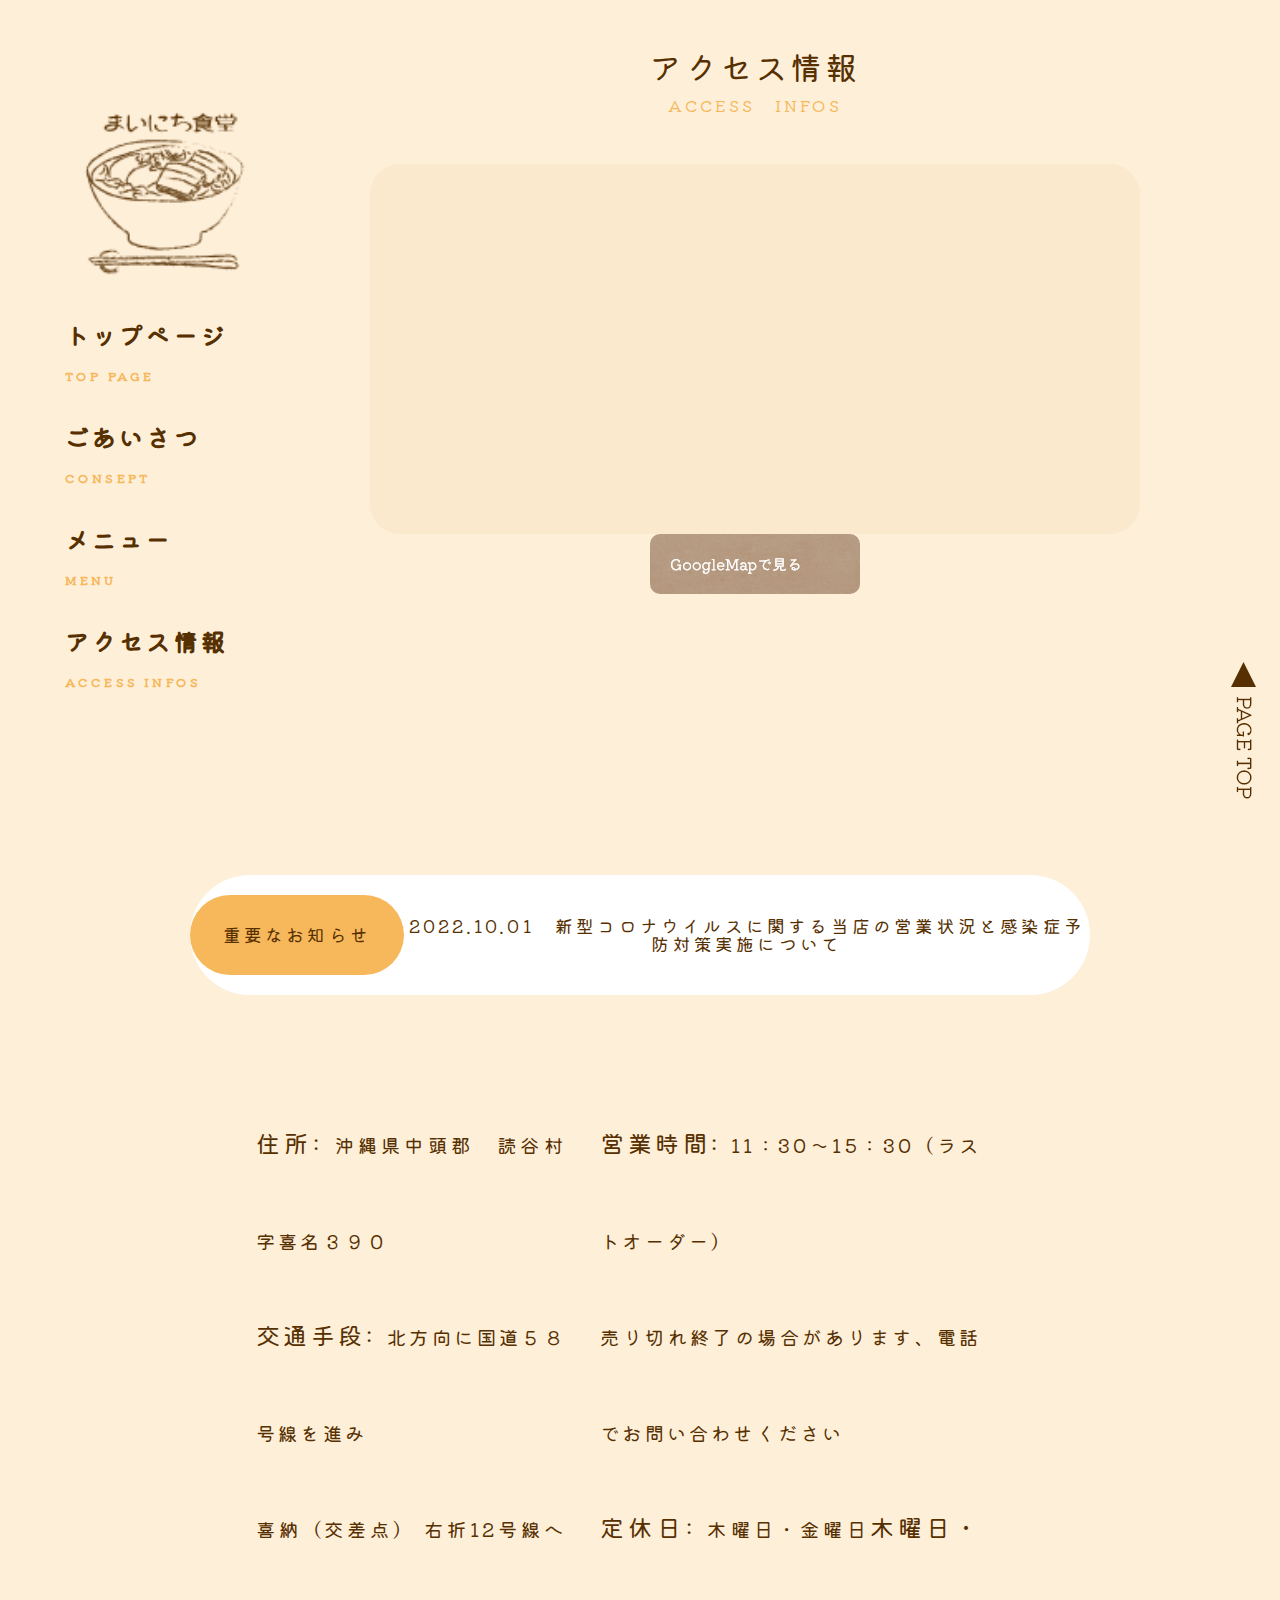
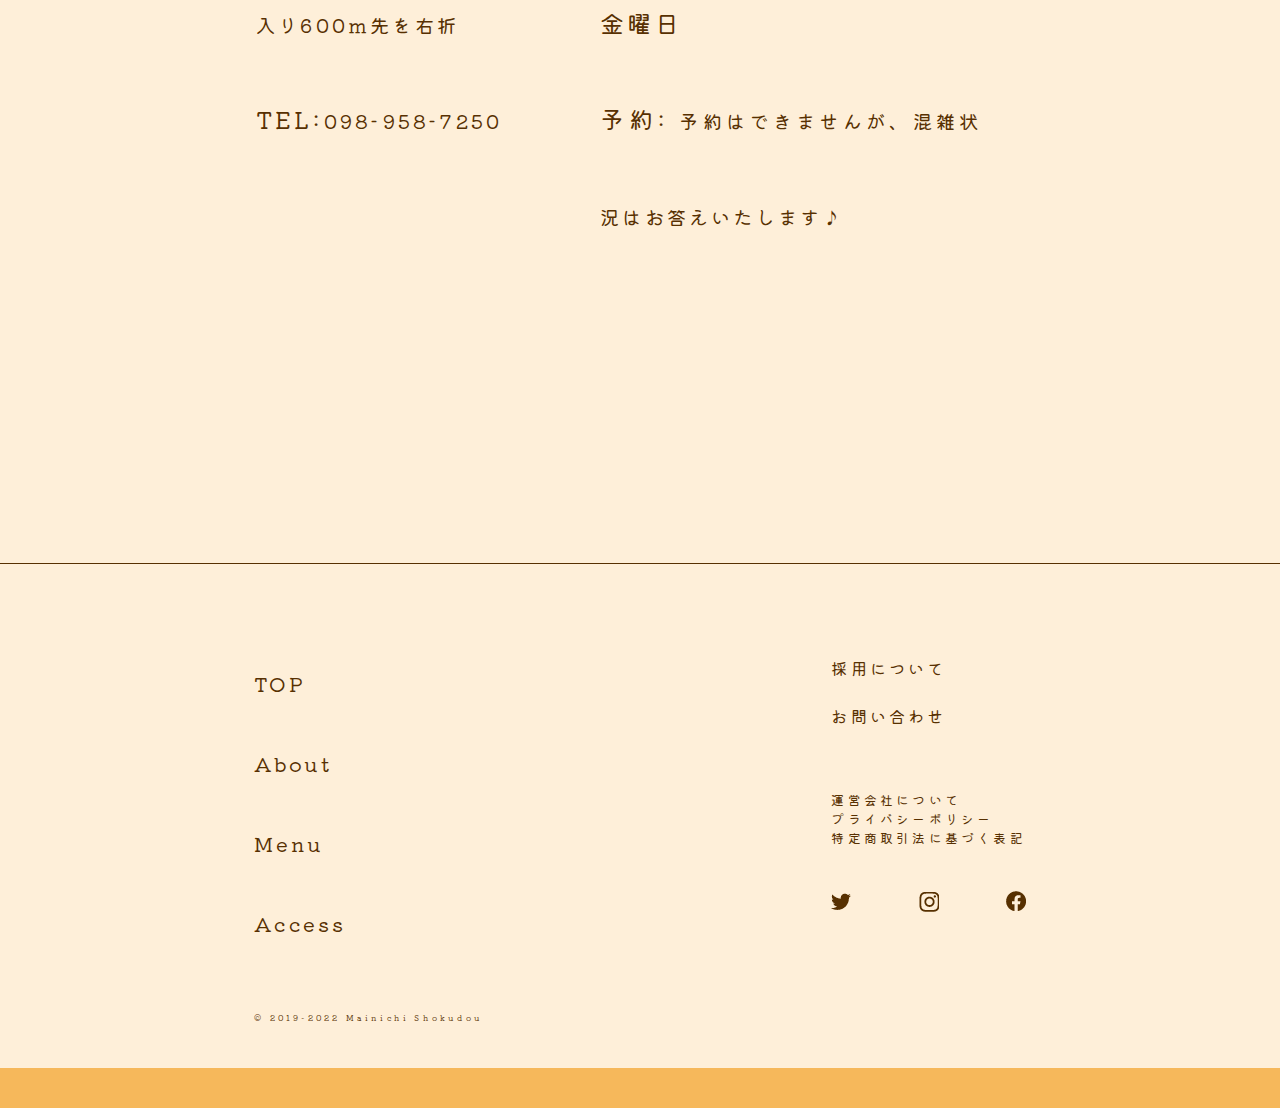
<file: access.html>
<!DOCTYPE html>
<html lang="ja">

<head>
  <meta charset="UTF-8">
  <meta http-equiv="X-UA-Compatible" content="IE=edge">
  <meta name="viewport" content="width=device-width, initial-scale=1.0">
  <link rel="stylesheet" href="css/reset.css">
  <link rel="preconnect" href="https://fonts.googleapis.com">
  <link rel="preconnect" href="https://fonts.gstatic.com" crossorigin>
  <link href="https://fonts.googleapis.com/css2?family=Kaisei+Decol&family=Kiwi+Maru:wght@300;400;500&display=swap"
    rel="stylesheet">
  <link rel="stylesheet" href="css/style2.css">

  <title>アクセス情報</title>
</head>

<body id="access">
  <div class="page">
    <header class="header">
      <section class="header">
        <div class="header-left">
          <div class="logo">
            <h1><img src="images/logo.png" alt="まいにち食堂"></h1>
          </div>
          <nav>
            <ul>
              <li><a href="index.html">トップページ<br><span>TOP PAGE</span> </a></li>
              <li><a href="#">ごあいさつ<br><span>CONSEPT</span></a></li>
              <li><a href="menu.html">メニュー<br><span>MENU</span></a></li>
              <li><a href="access.html">アクセス情報<br><span>ACCESS INFOS</span></a></li>
            </ul>
          </nav>
        </div>
        <div class="mainvisual">
          <h2>アクセス情報<br>
            <span>ACCESS　INFOS<br>
          </h2>
          <iframe
            src="https://www.google.com/maps/embed?pb=!1m18!1m12!1m3!1d3573.682656798994!2d127.7522161153387!3d26.401438288267585!2m3!1f0!2f0!3f0!3m2!1i1024!2i768!4f13.1!3m3!1m2!1s0x34e5111cbd21d3b5%3A0x130b7fa8ff5a4ce6!2z5rKW57iE44Gd44Gw5bCC6ZaA5bqX44G-44GE44Gr44Gh6aOf5aCCIG1haW5pY2hpc3lva3Vkbw!5e0!3m2!1sja!2sjp!4v1667779823649!5m2!1sja!2sjp"
            width="600" height="450" style="border:0;" allowfullscreen="" loading="lazy"
            referrerpolicy="no-referrer-when-downgrade"></iframe>
          <!-- <img src="images/access-map.jpg" alt="まいにち食堂の地図"> -->
          <p><a href="https://g.page/mainichishokudo-yomitan?share"><img src="images/access-googlemap-button.png"
                alt="googleマップで見る"></a></p>

        </div>
      </section>
    </header>


    <main>

      <section class="notice">
        <div class="notice_inner">
          <h3>重要なお知らせ</h3>
          <p>2022.10.01　新型コロナウイルスに関する当店の営業状況と感染症予防対策実施について</p>
        </div>
      </section>
      <section class="infos">
        <div class="info-left">
          <ul>
            <li>住所: <span>沖縄県中頭郡　読谷村字喜名３９０</span></li>
            <li>交通手段: <span>北方向に国道５８号線を進み<br>喜納（交差点）
                右折12号線へ入り600ｍ先を右折</span></li>
            <li>TEL:<span>098-958-7250</span></li>
          </ul>
        </div>
        <div class="info-right">
          <ul>
            <li>営業時間:<span> 11：30～15：30（ラストオーダー）<br>
                売り切れ終了の場合があります、電話でお問い合わせください</span></li>
            <li>定休日: <span>木曜日・金曜日</span>木曜日・金曜日</li>
            <li>予約: <span>予約はできませんが、混雑状況はお答えいたします♪</span></li>
          </ul>
        </div>
      </section>
      <p class="scroll-fade"><a href="index.html"><img src="images/page-top.png" alt="トップページへ"></a></p>
    </main>
    <footer>
      <div class="footer-nav">
        <div class="nav-left">
          <ul class="nav-main">
            <li><a href="index.html">TOP</a></li>
            <li><a href="index.html">About</a></li>
            <li><a href="menu.html">Menu</a></li>
            <li><a href="access.html">Access</a></li>
          </ul>
          <p class="copy">&copy; 2019-2022 Mainichi Shokudou</p>
        </div>
        <div class="nav-right">
          <ul class="side">
            <li><a href="#">採用について</a></li>
            <li><a href="#">お問い合わせ</a></li>
          </ul>
          <ul class="nav-info">
            <li><a href="#">運営会社について</a></li>
            <li><a href="#">プライバシーポリシー</a></li>
            <li><a href="#">特定商取引法に基づく表記</a></li>
          </ul>
          <ul class="sns-icon">
            <li><a href="#"><img src="images/footer-twitter-icon.png" alt="TWITTER"></a></li>
            <li><a href="#"><img src="images/footer-insta-icon.png" alt="INSTAGRAM"></a></li>
            <li><a href="#"><img src="images/footer-fb-icon.png" alt="FACEBOOK"></a></li>
          </ul>
        </div>
      </div>
      <div class="blank"></div>
    </footer>
</body>

</html>
</file>
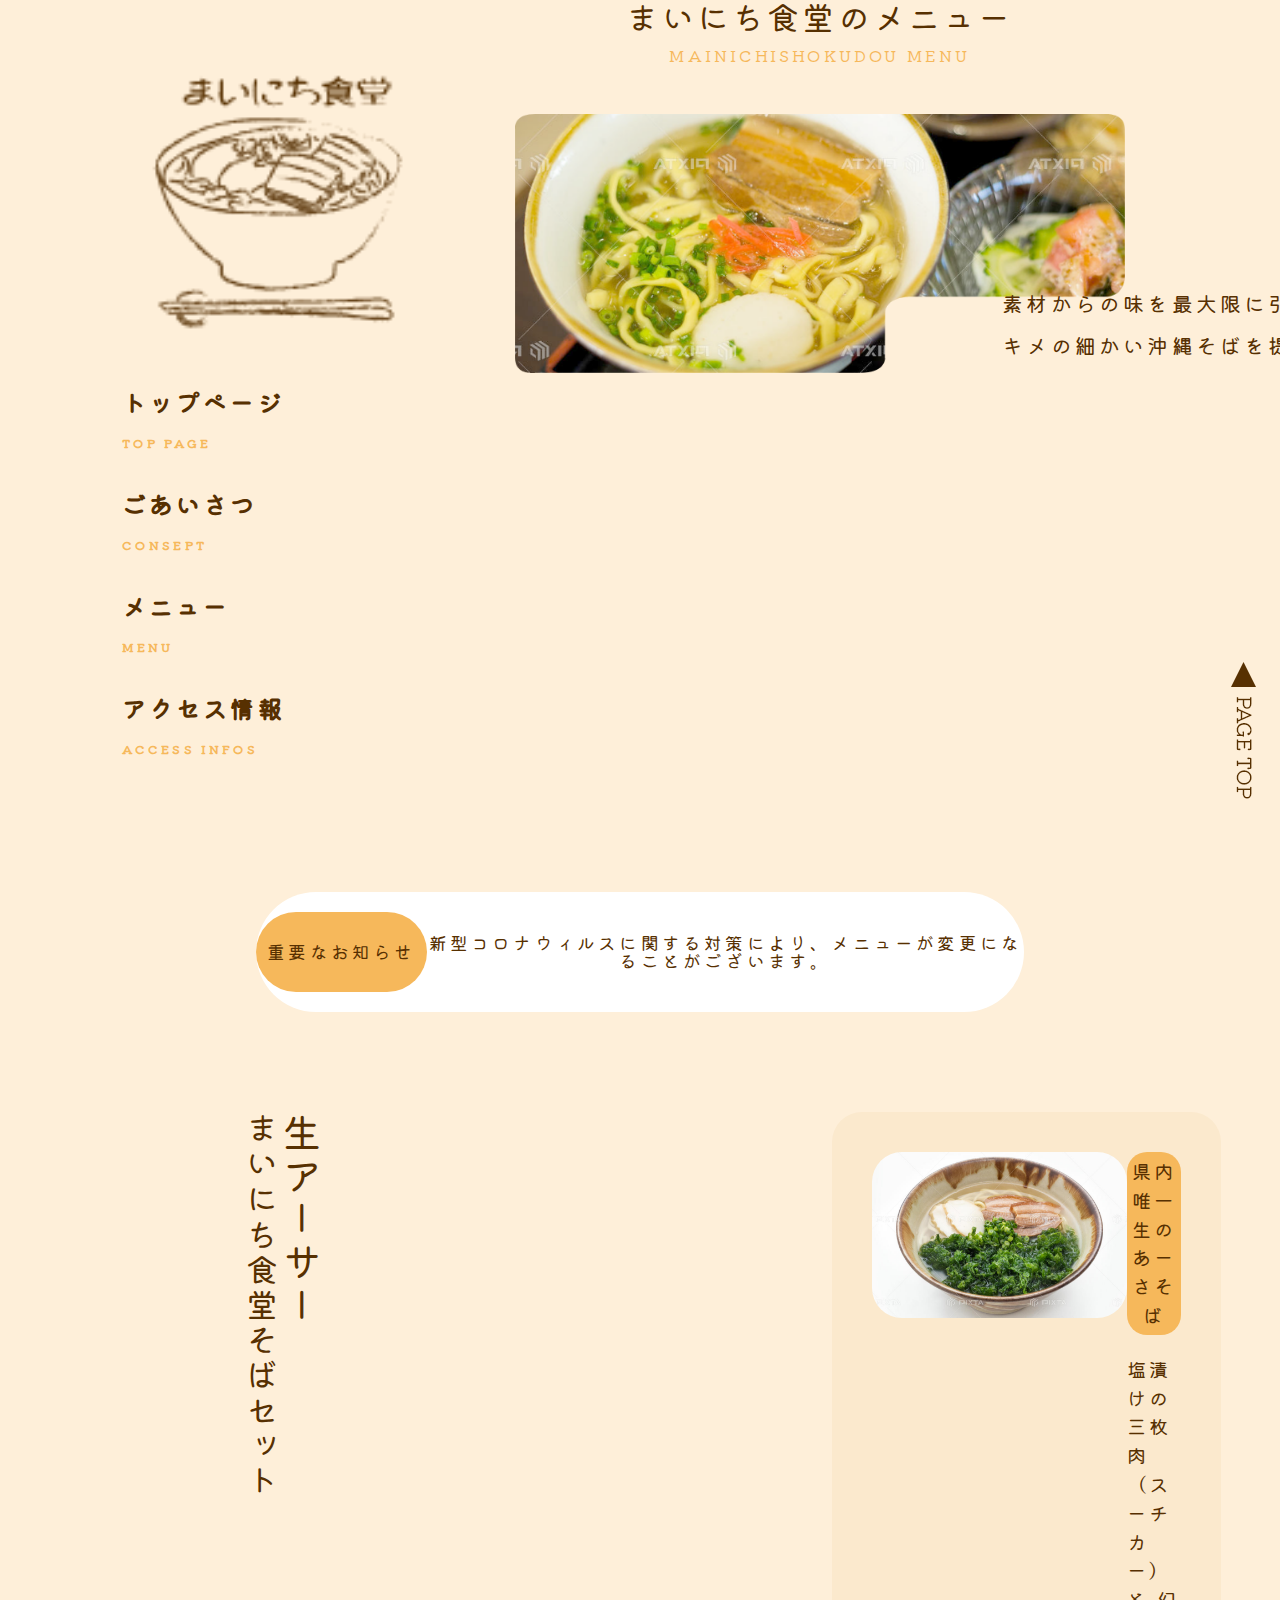
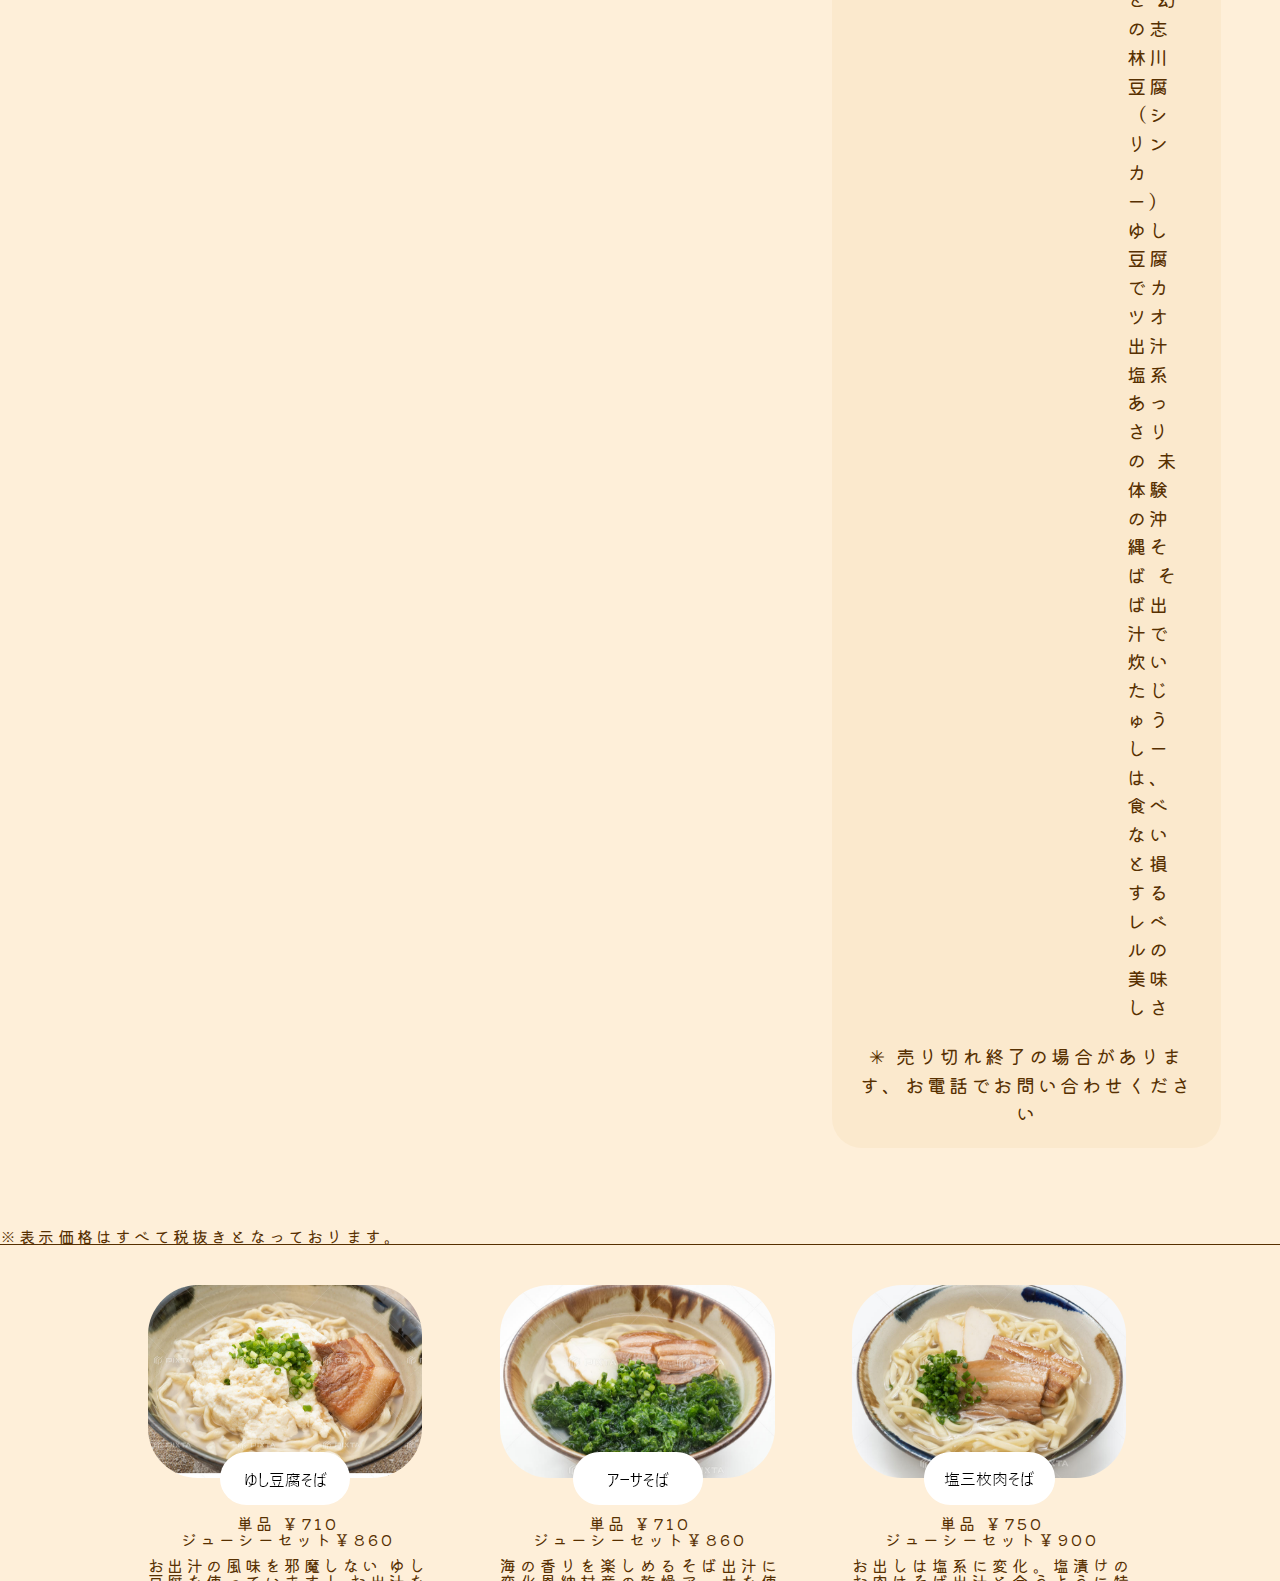
<file: menu.html>
<!DOCTYPE html>
<html lang="ja">

<head>
  <meta charset="UTF-8">
  <meta http-equiv="X-UA-Compatible" content="IE=edge">
  <meta name="viewport" content="width=device-width, initial-scale=1.0">
  <link rel="stylesheet" href="css/reset.css">
  <link rel="preconnect" href="https://fonts.googleapis.com">
  <link rel="preconnect" href="https://fonts.gstatic.com" crossorigin>
  <link href="https://fonts.googleapis.com/css2?family=Kaisei+Decol&family=Kiwi+Maru:wght@300;400;500&display=swap"
    rel="stylesheet">
  <link rel="stylesheet" href="css/style2.css">

  <title>沖縄そばメニュー｜まいにち食堂</title>
</head>

<body id="menu">
  <div class="page">
    <header class="header">
      <section class="header">
        <div class="header-left">
          <div class="logo">
            <h1><img src="images/logo.png" alt="まいにち食堂"></h1>
          </div>
          <nav>
            <ul>
              <li><a href="index.html">トップページ<br><span>TOP PAGE</span> </a></li>
              <li><a href="#">ごあいさつ<br><span>CONSEPT</span></a></li>
              <li><a href="index.html">メニュー<br><span>MENU</span></a></li>
              <li><a href="access.html">アクセス情報<br><span>ACCESS INFOS</span></a></li>
            </ul>
          </nav>
        </div>
        <div class="mainvisual">
          <h2>まいにち食堂のメニュー<br>
            <span>MAINICHISHOKUDOU MENU<br>
          </h2>
          <img src="images/concept-top.png" alt="まいにち食堂">
          <div class="main-visual-about">
            <p>素材からの味を最大限に引き出し<br>
              キメの細かい沖縄そばを提供しています</p>
          </div>
        </div>
      </section>
    </header>



    <main>
      <section class="notice">
        <div class="notice_inner">
          <h3>重要なお知らせ</h3>
          <p>新型コロナウィルスに関する対策により、メニューが変更になることがございます。</p>
        </div>
      </section>

      <section class="recommend">
        <div class="recommend-left">
          <h2>生アーサー<br><span>まいにち食堂そばセット</span></h2>
        </div>
        <div class="recommend-right">
          <div class="wrapper">
            <div class="right-visual">
              <img src="images/menu-namaasasoba.png" alt="生アーサーそばセット">
            </div>
            <div class="right-about">
              <h3>県内唯一　生のあーさそば</h3>
              <p class="nama-a-sa">塩漬けの三枚肉（スーチカー）と
                幻の志林川豆腐（シリンカー）
                ゆし豆腐でカツオ出汁塩系あっさりの
                未体験の沖縄そば
                そば出汁で炊いたじゅうしーは、
                食べないと損するレベルの美味しさ</p>
            </div>
          </div>
          <p class="note">✳︎ 売り切れ終了の場合があります、お電話でお問い合わせください</p>
        </div>
      </section>


      <section class="content-menu">
        <p class="note">※表示価格はすべて税抜きとなっております。</p>
        <div class="menu-wrapper">
          <article class="manu-card">
            <img src="images/menu-yushidouhu.png" alt="ゆし豆腐そば">
            <h4>単品 ￥710<br>ジューシーセット￥860</h4>
            <p>お出汁の風味を邪魔しない
              ゆし豆腐を使っています！
              お出汁を楽しみたい人にオススメ</p>
          </article>
          <article class="manu-card">
            <img src="images/menu-asasoba.png" alt="アーサそば">
            <h4>単品 ￥710<br>ジューシーセット￥860</h4>
            <p>海の香りを楽しめるそば出汁に変化恩納村産の乾燥アーサを使用しています。</p>
          </article>
          <article class="manu-card">
            <img src="images/menu-shiosannmainiku.png" alt="塩三枚肉そば">
            <h4>単品 ￥750<br>ジューシーセット￥900</h4>
            <p>お出しは塩系に変化。塩漬けのお肉はそば出汁と合うように特性のスーチカーは、隠し味が見破れたら食通！！</p>
          </article>
          <article class="manu-card">
            <img src="images/menu-so-ki.png" alt="軟骨ソーキそば">
            <h4>単品 ￥750<br>ジューシーセット￥900</h4>
            <p>お出汁は甘めに変化。丁寧に仕込んだ軟骨は、コラーゲンたっぷりのトロトロをお楽しみください！！
            </p>
          </article>
          <article class="manu-card">
            <img src="images/menu-sanmainiku.png" alt="三枚肉そば">
            <h4>単品 ￥750<br>ジューシーセット￥900</h4>
            <p>お出汁は甘めに変化。大きな三枚肉は、お箸で切れるほど柔らかく仕上げました。</p>
          </article>
        </div>
      </section>
      <p class="scroll-fade"><a href="index.html"><img src="images/page-top.png" alt="トップページへ"></a></p>
    </main>
    <footer>
      <div class="footer-nav">
        <div class="nav-left">
          <ul class="nav-main">
            <li><a href="index.html">TOP</a></li>
            <li><a href="index.html">About</a></li>
            <li><a href="menu.html">Menu</a></li>
            <li><a href="access.html">Access</a></li>
          </ul>
          <p class="copy">&copy; 2019-2022 Mainichi Shokudou</p>
        </div>
        <div class="nav-right">
          <ul class="side">
            <li><a href="#">採用について</a></li>
            <li><a href="#">お問い合わせ</a></li>
          </ul>
          <ul class="nav-info">
            <li><a href="#">運営会社について</a></li>
            <li><a href="#">プライバシーポリシー</a></li>
            <li><a href="#">特定商取引法に基づく表記</a></li>
          </ul>
          <ul class="sns-icon">
            <li><a href="#"><img src="images/footer-twitter-icon.png" alt="TWITTER"></a></li>
            <li><a href="#"><img src="images/footer-insta-icon.png" alt="INSTAGRAM"></a></li>
            <li><a href="#"><img src="images/footer-fb-icon.png" alt="FACEBOOK"></a></li>
          </ul>
        </div>
      </div>
    </footer>
  </div>
</body>

</html>
</file>
<file: css/style2.css>
body {
  background-color:
    #FEEFD9;
  /* background-image: url(../images/background-img.png); */
  background-repeat: repeat;
  font-family: 'Kaisei Decol', serif;
  font-family: 'Kiwi Maru', serif;
  font-size: 1em;
  letter-spacing: 0.2em;
  color: #573001;
  width: 100%;
  border-bottom: 40px solid #F6B85B;
}

/*----------------
header
----------------*/

header {
  margin: 50px auto;
  width: 90%;
}

.header {
  margin: 50px;
  display: flex;
  justify-content: space-around;
  height: auto;
  text-align: center;
  margin: 0 auto;
  margin-bottom: 250px;
}

.logo h1 img {
  width: 90%
}

.header-left {
  width: 20%;
  text-align: left;
  font-size: 1.5em;
  font-weight: bold;
  margin-top: 40px;
}

.header-left nav ul {
  margin-top: 20px;
  line-height: 1.5;
  text-align: left;
}

.header-left nav span {
  color: #F6B85B;
  font-size: .5em;
}

.header-left nav ul li {
  margin-bottom: 30px;
}

.header-left nav ul li :hover {
  color: #F6B85B;
}

.header .mainvisual {
  width: 80%;
}

.header .mainvisual .soba {
  text-align: center;
  width: 80%;

}

.header .mainvisual .recommendation-image {
  text-align: left;
  margin-top: -120px;
  width: 20%;
}

.header .mainvisual .recommendation-image img {
  object-fit: cover;
}

.header .mainvisual .sns {
  height: 40px;
  width: 50%;
  text-align: right;
  margin-right: 0;
  margin-left: auto;
  margin-top: 70px;
}

.header .mainvisual .sns ul {
  display: flex;
  justify-content: space-between;
  align-items: center;
  font-size: 1.5em;
}

.header .mainvisual .sns ul li {
  margin-left: 20px;
}

/*----------------
メイン
----------------*/
main {
  margin-bottom: 300px;

}

main .scroll-fade {
  position: fixed;
  bottom: 100px;
  right: 20px;
}


/*----------------
メイン・お知らせ
----------------*/
main .notice {
  background-color: #fff;
  width: 60%;
  height: 120px;
  border-radius: 60px;
  text-align: center;
  margin: 0 auto;
  margin-bottom: 100px;
  font-size: 1.1em;
}

main .notice_inner {
  display: flex;
  align-items: center;
  justify-content: space-evenly;
  height: 40px;
  font-size: 1em;
  position: relative;
  top: 40px;
  left: 0px;
}

main .notice_inner h3 {
  background-color: #F6B85B;
  height: 80px;
  display: flex;
  justify-content: center;
  align-items: center;
  border-radius: 50px;
  width: 30%;
  text-align: center;
}

main .notice_inner p {
  margin-left: 0px auto;
}


/*----------------
メイン・コンセプト
----------------*/
main .concept {
  width: 90%;
  margin: 0 0 300px auto;
}

.concept_button img {
  width: 50%;
  object-fit: cover;
  margin-left: 200px;
  margin-top: 100px;
}

.concept_wrapper {
  display: flex;
  justify-content: flex-end;
  align-items: center;
}

.concept-left {
  display: flex;
  justify-content: space-between;
  background-image: url(../images/concept-txt.png);
  background-repeat: no-repeat;
  background-position: left top;
}



.concept_title {
  display: flex;
  justify-content: space-between;
  margin-right: 10px;
  font-size: 1.5em;
  padding: 50px;

}

.concept-left img.concept_meinvisual {
  width: 1000px;
  object-fit: cover;
  border-radius: 50px 0 0 50px;
  margin-left: 100px;
  margin-right: -100px;
}

.concept_title h2 {
  writing-mode: vertical-rl;
  font-size: 2.5em;
  margin-right: 20px;
}

.concept_title img {
  margin-top: 30px;
  width: 130%;
}

.concept_title .concept-left .about {
  line-height: 1.5;
  min-width: 100px;
  margin: 50px 50px 0 50px;
}

.about {
  margin-top: 60px;
  font-size: 1.2em;
  line-height: 1.7;
  width: 350px;
}


.link-circle img {
  object-fit: cover;
}



/*----------------
メイン・メニュー
----------------*/

.main_menu {
  width: 90%;
  display: flex;
  justify-content: space-between;
  align-items: center;
  height: 500px;
  margin-bottom: 150px;
}

.menu-left {
  width: 60%;
  font-size: 1em;
  display: flex;
  justify-content: space-between;
  align-items: center;
  background-image: url(../images/topmenu-left.png);
  background-repeat: no-repeat;
  background-size: 90%;
  height: 600px;

}


.menu-card {
  text-align: center;
  margin-left: 20px;
}

.menu-card img {
  width: 290px;
}

.menu-card p {
  width: 200px;
  line-height: 1.5;
  display: inline-block;
  margin-top: 20px;
  text-align: left;
}

.menu-right {
  display: flex;
  justify-content: space-between;
  padding: 50px;
  background-image: url(../images/soba-menu-txt.png);
  background-repeat: no-repeat;
  background-position: left top;
  font-size: 1.5em;
}

.menu-about p {
  writing-mode: vertical-rl;
  margin: 20px;
}

.menu_title {
  display: flex;
  margin-left: 10px;
}

.menu_title h2 {
  writing-mode: vertical-rl;
  font-size: 2.5em;
  margin-right: 10px;
}

.slider {
  width: 94%;
  margin: 0 auto;
}

.slider img {
  width: 90%;
  /*スライダー内の画像を横幅100%に*/
  height: auto;
}

.slider .slick-slide {
  margin: 0 20px;
}

/*---------------- 
footer
 ----------------*/
footer {
  height: 505px;
  border-top: #573001 1px solid;
}

.footer-nav {
  padding: 80px;
  display: flex;
  justify-content: space-around;

}


footer .nav-left ul {
  font-size: 20px;
  display: flex;
  flex-direction: column;
  line-height: 4;
  margin-bottom: 50px;
}

footer .nav-left ul li :hover {
  color: #F6B85B;

}

footer .nav-left p {
  font-size: 0.5em;
}


footer .nav-right {
  line-height: 4;
}

footer .nav-right li:hover {
  color: #F6B85B;
}


footer .side {
  line-height: 3;
  margin-bottom: 50px;
}

footer .nav-right .nav-info {
  line-height: 1.5;
  font-size: 0.8em;
}


footer .nav-right .sns-icon {
  display: flex;
  justify-content: space-between;
}

/* footer .blank {
  background-color: #F6B85B;
  height: 30px;
  width: 100%;
} */


/*---------------- 
メニューページ
 ----------------*/
#menu {
  width: 100%;
}

#menu header {
  margin: 0 auto;
  width: 100%;
}

#menu .header {
  width: 90%;
  margin: 50px auto;
  display: flex;
  justify-content: space-around;
  height: auto;
  text-align: center;
  margin: 0 auto;
  margin-bottom: 200px;

}

#menu .header .mainvisual {
  position: relative;
}

#menu .header .mainvisual img {
  width: 90%;
  object-fit: cover;

}


#menu .header-left {
  min-width: 360px;

}

#menu .header-left nav ul {
  margin-top: 20px;
  line-height: 1.5;
  text-align: left;
}

#menu .header-left nav span {
  color: #F6B85B;
  font-size: .5em;
}

.mainvisual h2 {
  font-size: 2em;
  margin-bottom: 50px;
}

.mainvisual h2 span {
  font-size: 0.5em;
  color: #F6B85B;
}

.main-visual-about {
  margin: -100px -400px 10px 400px;
  padding: 10px;
}

.mainvisual p {
  font-size: 1.3em;
  text-align: left;
  display: inline-block;
  /* object-fit: cover; */
  height: 100px;
  border-radius: 30px;
  line-height: 2;
}

.recommend {
  margin: 0 auto;
  display: flex;
  justify-content: space-between;
  text-align: left;
  width: 70%;
  margin-bottom: 80px;
}

.recommend-left h2 {
  font-size: 2.5em;
  writing-mode: vertical-rl;

}

.recommend-left {
  position: relative;
  left: 50px;
}

.recommend-left h2 span {
  font-size: 0.8em;
}

.recommend-right {
  width: 100%;
  background-color: #FBE9CD;
  font-size: 1.2em;
  line-height: 1.5;
  padding: 20px;
  border-radius: 30px;
  text-align: center;

}

.recommend-right .wrapper {
  display: flex;
  justify-content: space-evenly;
  text-align: center;
  margin: 20px;
}

.recommend-right .wrapper .right-about {
  width: 40%;
  text-align: left;
}

.recommend-right .wrapper .right-about h3 {
  background-color: #F6B85B;
  border-radius: 20px;
  font-size: 1em;
  padding: 5px;
  text-align: center;
  margin-bottom: 20px;
}


.content-menu .note {
  font-size: 1em;
  border-bottom: 1px solid #573001;
  margin-bottom: 20px;
}

.content-menu .menu-wrapper {
  margin: 0 auto;
  width: 80%;
  display: flex;
  justify-content: space-between;
  align-items: center;
  flex-wrap: wrap;
  align-content: space-around;
}

.manu-card {
  width: 280px;
  height: 320px;
  margin: 20px;
}

.manu-card h4 {
  text-align: center;
  margin: 10px;
}

#menu .notice {
  margin-top: -300px;
}

.menu-wrapper {
  width: 80%;
  margin: 0 auto;
}

/*---------------- 
アクセスページ
 ----------------*/
#access {
  width: 100%;
  margin-top: 50px;
}

#access header {
  margin-bottom: -100px;
  width: 100%;
}

#access .notice {
  width: 900px;
}


.nrecommendotice_inner {
  margin-top: -100px;

}

.mainvisual iframe {
  width: 770px;
  height: 370px;
  padding: 30px;
  background-color: #FBE9CD;
  border-radius: 30px;
}

.infos {
  margin: 0 auto;
  width: 60%;
  font-size: 1.5em;
  display: flex;
  justify-content: space-between;
  line-height: 4;
}

.infos ul {
  width: 90%;
}


.infos ul span {
  font-size: 0.8em;
}
</file>
